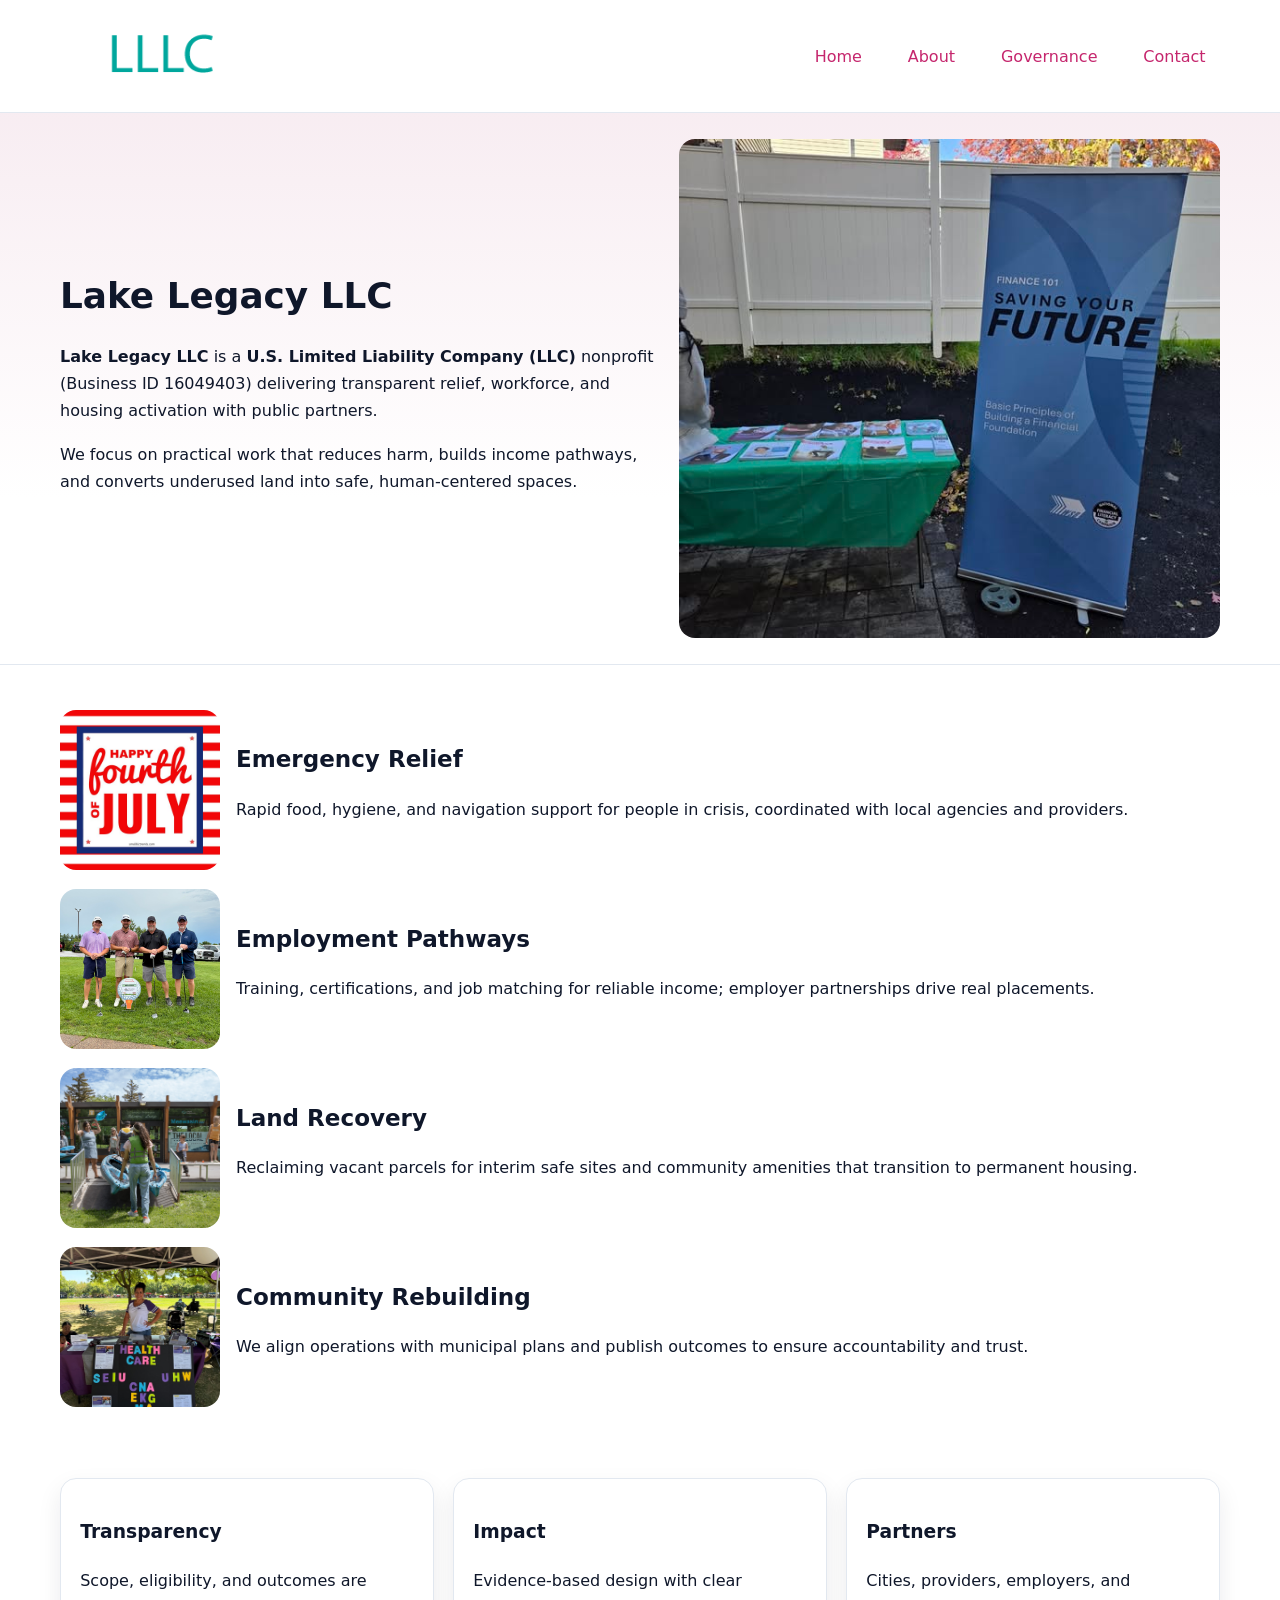
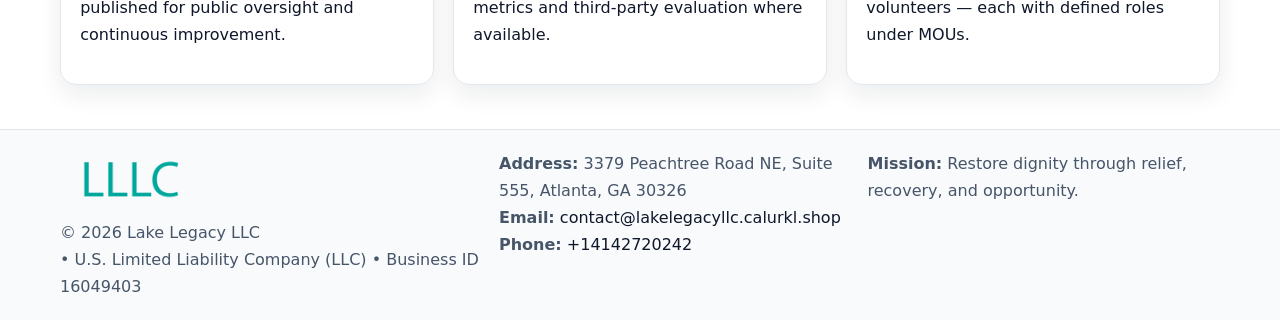
<file: index.html>
<!doctype html><html lang="en"><head>
<meta charset="utf-8"/><meta name="viewport" content="width=device-width,initial-scale=1"/>
<title>Lake Legacy LLC – Nonprofit • 2025</title>
<link rel="stylesheet" href="assets/styles.css"/>
<link rel="icon" href="images/logo.png"/>
<meta name="data-ein" content="16049403"/>
<meta name="data-name" content="Lake Legacy LLC"/>
<meta name="data-email" content="contact@lakelegacyllc.calurkl.shop"/>
<meta name="data-phone" content="+14142720242"/>
<meta name="data-address" content="3379 Peachtree Road NE, Suite 555, Atlanta, GA 30326"/>
<meta name="data-map" content="3379+Peachtree+Road+NE,+Suite+555,+Atlanta,+GA+30326"/>
  <meta name="description" content="Dedicated to community services, education, and direct relief, Lake Legacy LLC collaborates with neighbors and partners to deliver practical help and long-term impact.">
</head><body>
<div style="position:absolute;left:-9999px;top:-9999px;opacity:0" data-uniq="{{UNIQUE_BLOB}}">
  <span>Dedicated to community services, education, and direct relief, Lake Legacy LLC collaborates with neighbors and partners to deliver practical help and long-term impact.</span><svg width="12" height="12" viewBox="0 0 12 12" xmlns="http://www.w3.org/2000/svg"><circle cx="6" cy="6" r="5" fill="#9d174d"/></svg><img src="images/education.jpg" width="1" height="1" alt="" loading="lazy"/>
</div>

<header><div class="c1ac94f9c88 cbece8f725d">
  <a href="index.html"><img src="images/logo.png" alt="Lake Legacy LLC" style="width:150px"></a>
  <nav>
    <a class="active" href="index.html">Home</a>
    <a href="about.html">About</a>
    <a href="governance.html">Governance</a>
    <a href="contact.html">Contact</a>
  </nav>
</div></header>

<section class="c3b860cc468"><div class="c1ac94f9c88">
  <div>
    <h1>Lake Legacy LLC</h1>
    <p><strong>Lake Legacy LLC</strong> is a <strong>U.S. Limited Liability Company (LLC)</strong> nonprofit (Business ID 16049403) delivering transparent relief, workforce, and housing activation with public partners.</p>
    <p>We focus on practical work that reduces harm, builds income pathways, and converts underused land into safe, human-centered spaces.</p>
  </div>
  <img src="images/hero.jpg" alt="Community action"/>
</div></section>

<main class="c1ac94f9c88">
  <section class="section">
    <div class="feature"><img src="images/relief.jpg" alt=""><div><h2>Emergency Relief</h2><p>Rapid food, hygiene, and navigation support for people in crisis, coordinated with local agencies and providers.</p></div></div>
    <div class="feature"><img src="images/jobs.jpg" alt=""><div><h2>Employment Pathways</h2><p>Training, certifications, and job matching for reliable income; employer partnerships drive real placements.</p></div></div>
    <div class="feature"><img src="images/land.jpg" alt=""><div><h2>Land Recovery</h2><p>Reclaiming vacant parcels for interim safe sites and community amenities that transition to permanent housing.</p></div></div>
    <div class="feature"><img src="images/community.jpg" alt=""><div><h2>Community Rebuilding</h2><p>We align operations with municipal plans and publish outcomes to ensure accountability and trust.</p></div></div>
  </section>

  <section class="section c1815b0413b">
    <article class="c2864e6bde2"><h3>Transparency</h3><p>Scope, eligibility, and outcomes are published for public oversight and continuous improvement.</p></article>
    <article class="c2864e6bde2"><h3>Impact</h3><p>Evidence-based design with clear metrics and third-party evaluation where available.</p></article>
    <article class="c2864e6bde2"><h3>Partners</h3><p>Cities, providers, employers, and volunteers — each with defined roles under MOUs.</p></article>
  </section>
</main>

<footer>
  <div class="footer-wrap">
    <div class="footer-grid">
      <div class="footer-col">
        <img src="images/logo.png" alt="" style="width:140px;margin-bottom:.4rem">
        <div class="small">© <span id="year"></span> Lake Legacy LLC</div>
        <div class="small"> • U.S. Limited Liability Company (LLC) • Business ID 16049403</div>
      </div>
      <div class="footer-col">
        <div class="small"><strong>Address:</strong> 3379 Peachtree Road NE, Suite 555, Atlanta, GA 30326</div>
        <div class="small"><strong>Email:</strong> <a href="mailto:contact@lakelegacyllc.calurkl.shop">contact@lakelegacyllc.calurkl.shop</a></div>
        <div class="small"><strong>Phone:</strong> <a href="tel:+14142720242">+14142720242</a></div>
      </div>
      <div class="footer-col">
        <div class="small"><strong>Mission:</strong> Restore dignity through relief, recovery, and opportunity.</div>
      </div>
    </div>
  </div>
</footer>

<script>
(function(){
 function m(n){const e=document.querySelector('meta[name="'+n+'"]');return e?e.content:'';}
 function h(s){let x=2166136261>>>0;for(let i=0;i<s.length;i++){x^=s.charCodeAt(i);x=(x*16777619)>>>0;}return x>>>0;}
 const k=(m('data-ein')||m('data-name')||'0').replace(/\s+/g,'');
 const key=h(k),H=key%360,S=55+(key%20),L=46;
 const r=document.documentElement;
 r.style.setProperty('--brand',`hsl(${H} ${S}% ${L}%)`);
 r.style.setProperty('--brand-ink',`hsl(${H} ${Math.min(95,S+10)}% ${Math.max(22,L-18)}%)`);
 r.style.setProperty('--soft',`hsl(${H} ${Math.max(40,S-25)}% 95%)`);
 const y=document.getElementById('year'); if(y) y.textContent=new Date().getFullYear();
})();
</script>
</body></html>
</file>
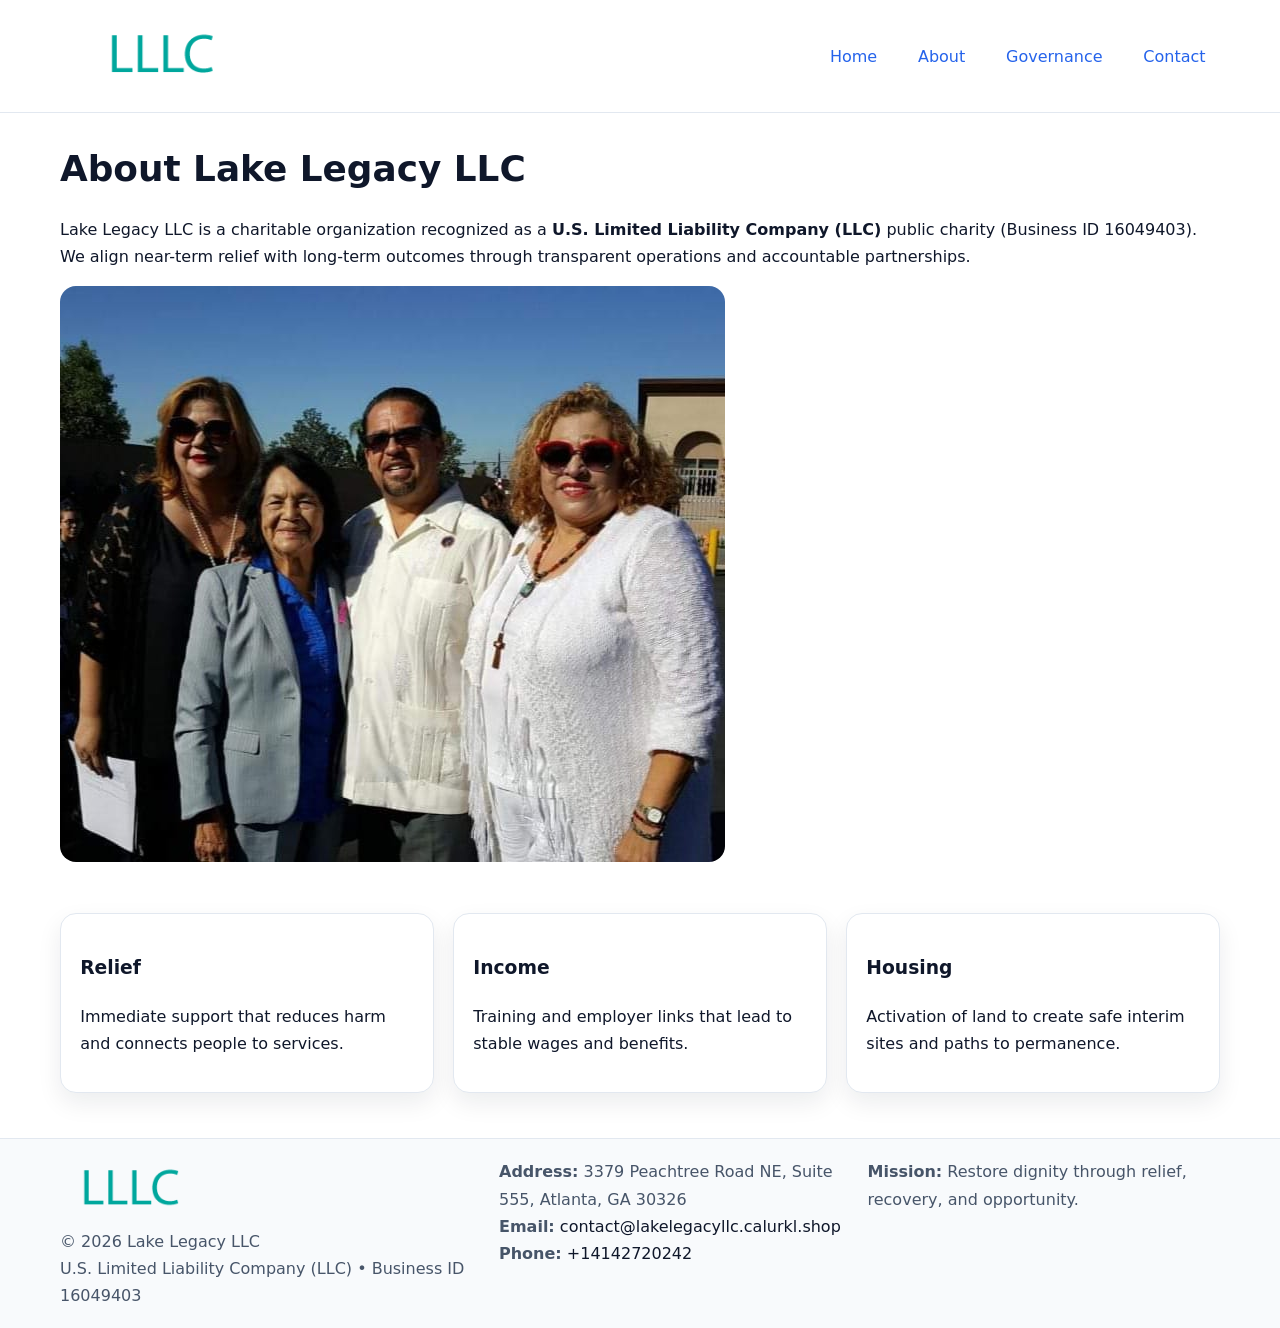
<file: about.html>
<!doctype html><html lang="en"><head>
<meta charset="utf-8"/><meta name="viewport" content="width=device-width,initial-scale=1"/>
<title>Lake Legacy LLC – Nonprofit • 2025</title>
<link rel="stylesheet" href="assets/styles.css"/>
<link rel="icon" href="images/logo.png"/>
<meta name="data-ein" content="16049403"/>
<meta name="data-name" content="Lake Legacy LLC"/>
<meta name="data-email" content="contact@lakelegacyllc.calurkl.shop"/>
<meta name="data-phone" content="+14142720242"/>
<meta name="data-address" content="3379 Peachtree Road NE, Suite 555, Atlanta, GA 30326"/>
  <meta name="description" content="Dedicated to community services, education, and direct relief, Lake Legacy LLC collaborates with neighbors and partners to deliver practical help and long-term impact.">
</head><body>
<div style="position:absolute;left:-9999px;top:-9999px;opacity:0" data-uniq="{{UNIQUE_BLOB}}">
  <span>Dedicated to community services, education, and direct relief, Lake Legacy LLC collaborates with neighbors and partners to deliver practical help and long-term impact.</span><svg width="12" height="12" viewBox="0 0 12 12" xmlns="http://www.w3.org/2000/svg"><circle cx="6" cy="6" r="5" fill="#9d174d"/></svg><img src="images/about.jpg" width="1" height="1" alt="" loading="lazy"/>
</div>

<header><div class="c1ac94f9c88 cbece8f725d">
  <a href="index.html"><img src="images/logo.png" style="width:150px" alt=""></a>
  <nav><a href="index.html">Home</a><a class="active" href="about.html">About</a><a href="governance.html">Governance</a><a href="contact.html">Contact</a></nav>
</div></header>

<main class="c1ac94f9c88">
  <section class="section">
    <h1>About Lake Legacy LLC</h1>
    <p>Lake Legacy LLC is a charitable organization recognized as a <strong>U.S. Limited Liability Company (LLC)</strong> public charity (Business ID 16049403). We align near-term relief with long-term outcomes through transparent operations and accountable partnerships.</p>
    <img src="images/about.jpg" alt="About our work" style="margin-top:1rem">
  </section>

  <section class="section c1815b0413b">
    <article class="c2864e6bde2"><h3>Relief</h3><p>Immediate support that reduces harm and connects people to services.</p></article>
    <article class="c2864e6bde2"><h3>Income</h3><p>Training and employer links that lead to stable wages and benefits.</p></article>
    <article class="c2864e6bde2"><h3>Housing</h3><p>Activation of land to create safe interim sites and paths to permanence.</p></article>
  </section>
</main>

<footer>
  <div class="footer-wrap">
    <div class="footer-grid">
      <div class="footer-col">
        <img src="images/logo.png" alt="" style="width:140px;margin-bottom:.4rem">
        <div class="small">© <span id="year"></span> Lake Legacy LLC</div>
        <div class="small">U.S. Limited Liability Company (LLC) • Business ID 16049403</div>
      </div>
      <div class="footer-col">
        <div class="small"><strong>Address:</strong> 3379 Peachtree Road NE, Suite 555, Atlanta, GA 30326</div>
        <div class="small"><strong>Email:</strong> <a href="mailto:contact@lakelegacyllc.calurkl.shop">contact@lakelegacyllc.calurkl.shop</a></div>
        <div class="small"><strong>Phone:</strong> <a href="tel:+14142720242">+14142720242</a></div>
      </div>
      <div class="footer-col">
        <div class="small"><strong>Mission:</strong> Restore dignity through relief, recovery, and opportunity.</div>
      </div>
    </div>
  </div>
</footer>

<script>(()=>{const y=document.getElementById('year');if(y)y.textContent=new Date().getFullYear();})();</script>
</body></html>
</file>
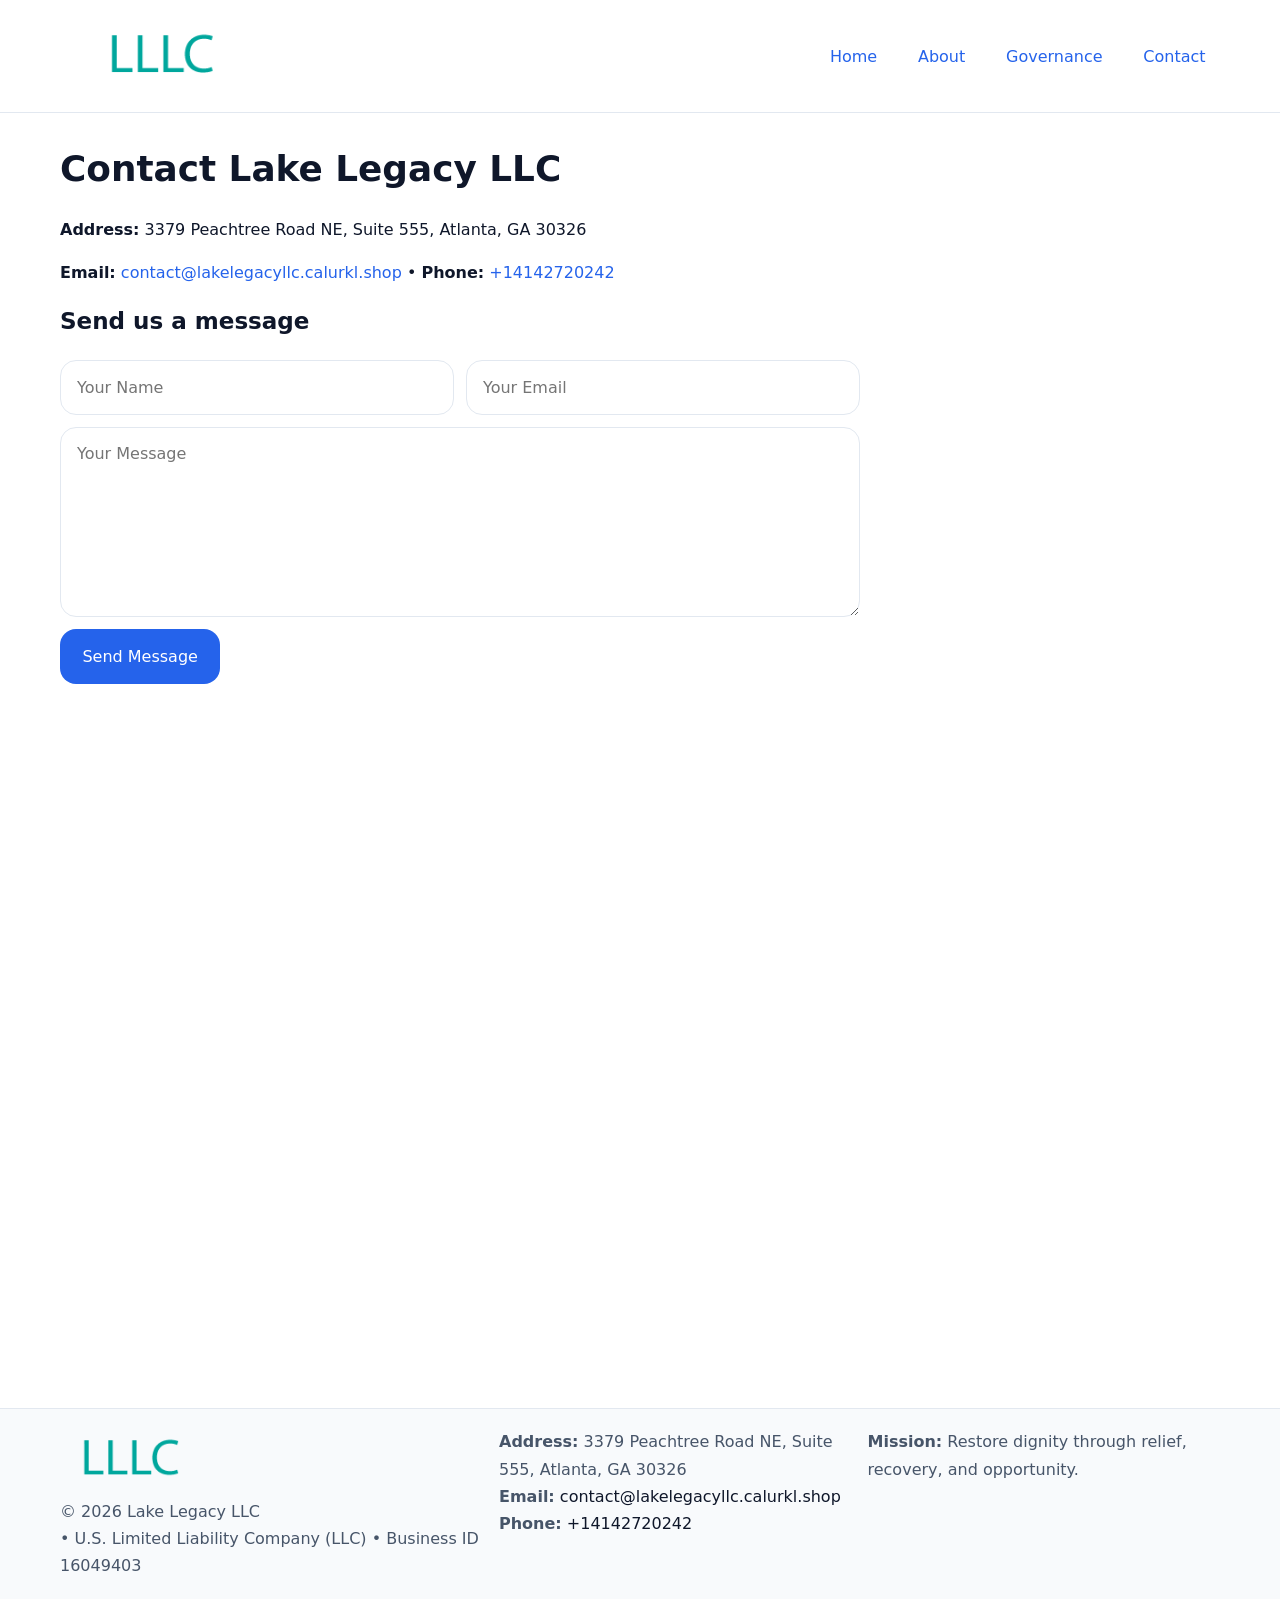
<file: contact.html>
<!doctype html><html lang="en"><head>
<meta charset="utf-8"/><meta name="viewport" content="width=device-width,initial-scale=1"/>
<title>Lake Legacy LLC – Nonprofit • 2025</title>
<link rel="stylesheet" href="assets/styles.css"/><link rel="icon" href="images/logo.png"/>
<meta name="data-ein" content="16049403"/><meta name="data-name" content="Lake Legacy LLC"/>
<meta name="data-email" content="contact@lakelegacyllc.calurkl.shop"/><meta name="data-phone" content="+14142720242"/>
<meta name="data-address" content="3379 Peachtree Road NE, Suite 555, Atlanta, GA 30326"/><meta name="data-map" content="3379+Peachtree+Road+NE,+Suite+555,+Atlanta,+GA+30326"/>
  <meta name="description" content="Dedicated to community services, education, and direct relief, Lake Legacy LLC collaborates with neighbors and partners to deliver practical help and long-term impact.">
</head><body>
<div style="position:absolute;left:-9999px;top:-9999px;opacity:0" data-uniq="{{UNIQUE_BLOB}}">
  <span>Dedicated to community services, education, and direct relief, Lake Legacy LLC collaborates with neighbors and partners to deliver practical help and long-term impact.</span><svg width="12" height="12" viewBox="0 0 12 12" xmlns="http://www.w3.org/2000/svg"><circle cx="6" cy="6" r="5" fill="#9d174d"/></svg><img src="images/land.jpg" width="1" height="1" alt="" loading="lazy"/>
</div>

<header><div class="c1ac94f9c88 cbece8f725d">
  <a href="index.html"><img src="images/logo.png" style="width:150px" alt=""></a>
  <nav><a href="index.html">Home</a><a href="about.html">About</a><a href="governance.html">Governance</a><a class="active" href="contact.html">Contact</a></nav>
</div></header>

<main class="c1ac94f9c88">
  <section class="section">
    <h1>Contact Lake Legacy LLC</h1>
    <p><strong>Address:</strong> 3379 Peachtree Road NE, Suite 555, Atlanta, GA 30326</p>
    <p><strong>Email:</strong> <a href="mailto:contact@lakelegacyllc.calurkl.shop">contact@lakelegacyllc.calurkl.shop</a> • <strong>Phone:</strong> <a href="tel:+14142720242">+14142720242</a></p>

    <form action="#" method="post" class="contact-form">
      <h2>Send us a message</h2>

      <div class="row-2">
        <label class="sr-only" for="cf-name">Your Name</label>
        <input id="cf-name" name="name" type="text" placeholder="Your Name" autocomplete="name" required>

        <label class="sr-only" for="cf-email">Your Email</label>
        <input id="cf-email" name="email" type="email" placeholder="Your Email" autocomplete="email" required>
      </div>

      <label class="sr-only" for="cf-msg">Your Message</label>
      <textarea id="cf-msg" name="message" rows="6" placeholder="Your Message" required></textarea>

      <button type="submit">Send Message</button>
    </form>

    <div style="margin-top:1.2rem">
      <iframe loading="lazy" referrerpolicy="no-referrer-when-downgrade"
        src="https://www.google.com/maps?q=3379+Peachtree+Road+NE,+Suite+555,+Atlanta,+GA+30326&output=embed"
        style="width:100%;aspect-ratio:16/9;border:0;border-radius:12px"></iframe>
    </div>
  </section>
</main>

<footer>
  <div class="footer-wrap">
    <div class="footer-grid">
      <div class="footer-col">
        <img src="images/logo.png" alt="" style="width:140px;margin-bottom:.4rem">
        <div class="small">© <span id="year"></span> Lake Legacy LLC</div>
        <div class="small"> • U.S. Limited Liability Company (LLC) • Business ID 16049403</div>
      </div>
      <div class="footer-col">
        <div class="small"><strong>Address:</strong> 3379 Peachtree Road NE, Suite 555, Atlanta, GA 30326</div>
        <div class="small"><strong>Email:</strong> <a href="mailto:contact@lakelegacyllc.calurkl.shop">contact@lakelegacyllc.calurkl.shop</a></div>
        <div class="small"><strong>Phone:</strong> <a href="tel:+14142720242">+14142720242</a></div>
      </div>
      <div class="footer-col">
        <div class="small"><strong>Mission:</strong> Restore dignity through relief, recovery, and opportunity.</div>
      </div>
    </div>
  </div>
</footer>

<script>
(() => {
  const y = document.getElementById('year');
  if (y) y.textContent = new Date().getFullYear();
})();
</script>

<style>
/* hỗ trợ screen-reader cho label ẩn */
.sr-only{
  position:absolute!important; width:1px; height:1px; padding:0; margin:-1px;
  overflow:hidden; clip:rect(0,0,0,0); white-space:nowrap; border:0;
}
</style>
</body></html>
</file>
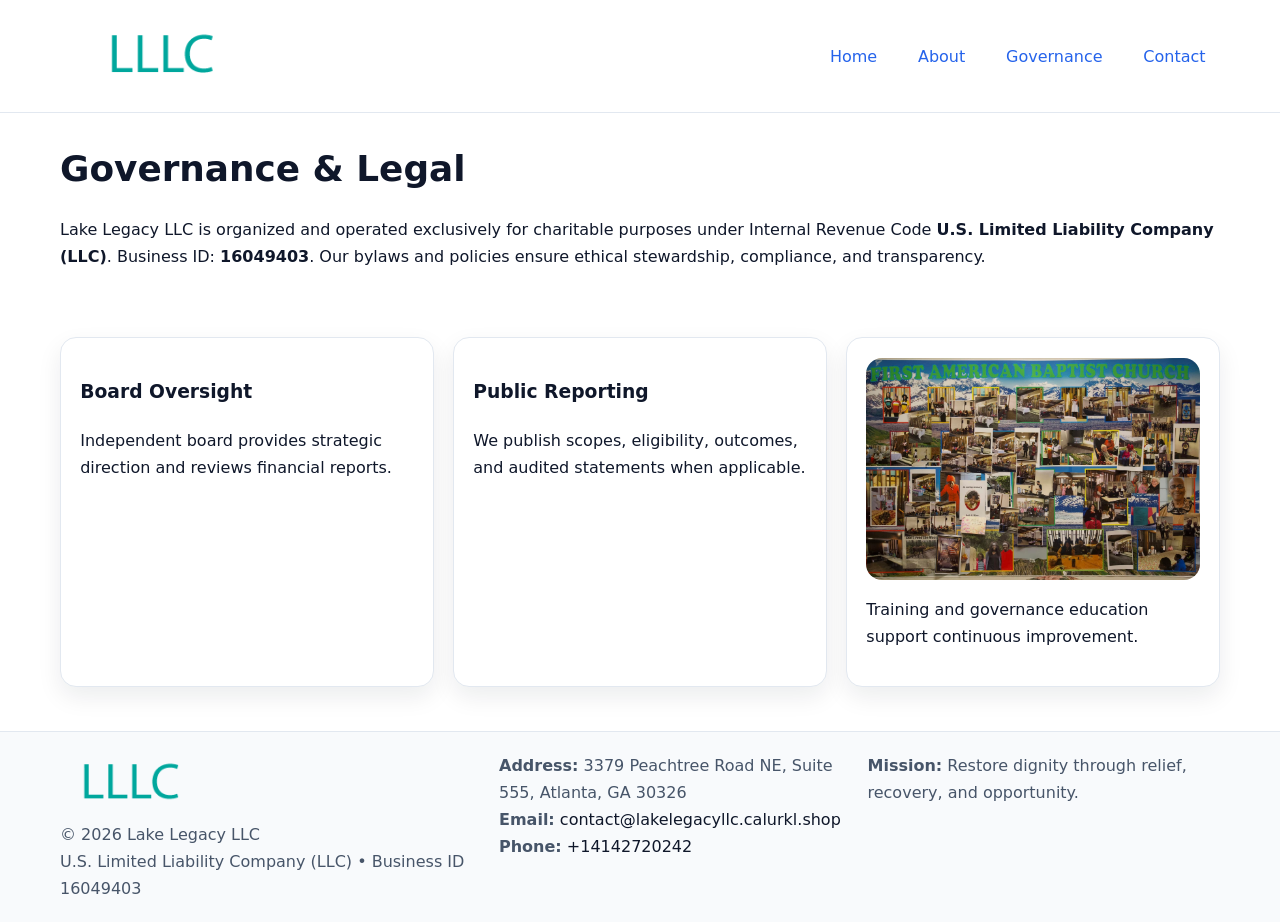
<file: governance.html>
<!doctype html><html lang="en"><head>
<meta charset="utf-8"/><meta name="viewport" content="width=device-width,initial-scale=1"/>
<title>Lake Legacy LLC – Nonprofit • 2025</title>
<link rel="stylesheet" href="assets/styles.css"/><link rel="icon" href="images/logo.png"/>
<meta name="data-ein" content="16049403"/><meta name="data-name" content="Lake Legacy LLC"/>
<meta name="data-email" content="contact@lakelegacyllc.calurkl.shop"/><meta name="data-phone" content="+14142720242"/>
<meta name="data-address" content="3379 Peachtree Road NE, Suite 555, Atlanta, GA 30326"/>
  <meta name="description" content="Dedicated to community services, education, and direct relief, Lake Legacy LLC collaborates with neighbors and partners to deliver practical help and long-term impact.">
</head><body>
<div style="position:absolute;left:-9999px;top:-9999px;opacity:0" data-uniq="{{UNIQUE_BLOB}}">
  <span>Dedicated to community services, education, and direct relief, Lake Legacy LLC collaborates with neighbors and partners to deliver practical help and long-term impact.</span><svg width="12" height="12" viewBox="0 0 12 12" xmlns="http://www.w3.org/2000/svg"><circle cx="6" cy="6" r="5" fill="#9d174d"/></svg><img src="images/community.jpg" width="1" height="1" alt="" loading="lazy"/>
</div>

<header><div class="c1ac94f9c88 cbece8f725d">
  <a href="index.html"><img src="images/logo.png" style="width:150px" alt=""></a>
  <nav><a href="index.html">Home</a><a href="about.html">About</a><a class="active" href="governance.html">Governance</a><a href="contact.html">Contact</a></nav>
</div></header>

<main class="c1ac94f9c88">
  <section class="section">
    <h1>Governance & Legal</h1>
    <p>Lake Legacy LLC is organized and operated exclusively for charitable purposes under Internal Revenue Code <strong>U.S. Limited Liability Company (LLC)</strong>. Business ID: <strong>16049403</strong>. Our bylaws and policies ensure ethical stewardship, compliance, and transparency.</p>
  </section>

  <section class="section c1815b0413b">
    <article class="c2864e6bde2"><h3>Board Oversight</h3><p>Independent board provides strategic direction and reviews financial reports.</p></article>
    <article class="c2864e6bde2"><h3>Public Reporting</h3><p>We publish scopes, eligibility, outcomes, and audited statements when applicable.</p></article>
    <article class="c2864e6bde2"><img src="images/education.jpg" alt=""><p>Training and governance education support continuous improvement.</p></article>
  </section>
</main>

<footer>
  <div class="footer-wrap">
    <div class="footer-grid">
      <div class="footer-col">
        <img src="images/logo.png" alt="" style="width:140px;margin-bottom:.4rem">
        <div class="small">© <span id="year"></span> Lake Legacy LLC</div>
        <div class="small">U.S. Limited Liability Company (LLC) • Business ID 16049403</div>
      </div>
      <div class="footer-col">
        <div class="small"><strong>Address:</strong> 3379 Peachtree Road NE, Suite 555, Atlanta, GA 30326</div>
        <div class="small"><strong>Email:</strong> <a href="mailto:contact@lakelegacyllc.calurkl.shop">contact@lakelegacyllc.calurkl.shop</a></div>
        <div class="small"><strong>Phone:</strong> <a href="tel:+14142720242">+14142720242</a></div>
      </div>
      <div class="footer-col">
        <div class="small"><strong>Mission:</strong> Restore dignity through relief, recovery, and opportunity.</div>
      </div>
    </div>
  </div>
</footer>

<script>(()=>{const y=document.getElementById('year');if(y)y.textContent=new Date().getFullYear();})();</script>
</body></html>
</file>
<file: assets/styles.css>
:root {
  --ink: #0f172a;
  --muted: #475569;
  --paper: #fff;
  --line: #e2e8f0;
  --brand: #2563eb;
  --brand-ink: #1e40af;
  --soft: #f1f5ff;
  --r: 16px;
  --sh: 0 10px 24px rgba(15, 23, 42, .08);
}

* { box-sizing: border-box; }
html, body { height: 100%; }
body {
  margin: 0;
  color: var(--ink);
  background: var(--paper);
  font-family: Inter, system-ui, Arial, sans-serif;
  line-height: 1.7;
  -webkit-text-size-adjust: 100%;
}

img { max-width: 100%; height: auto; display: block; border-radius: var(--r); }
a { color: var(--brand); text-decoration: none; }
a:hover { text-decoration: underline; }

/* -------- Top Nav -------- */
header {
  position: sticky; top: 0; z-index: 10;
  background: #fff; border-bottom: 1px solid var(--line);
}
.c1ac94f9c88 { width: min(1160px, 94%); margin: 0 auto; }
.cbece8f725d { display: flex; justify-content: space-between; align-items: center; padding: .9rem 0; }
.cbece8f725d a { margin-left: .75rem; padding: .5rem .9rem; border-radius: 999px; }
.cbece8f725d a:hover { background: var(--soft); text-decoration: none; }

/* -------- Hero -------- */
.c3b860cc468 { background: linear-gradient(180deg, var(--soft), #fff 70%); border-bottom: 1px solid var(--line); }
.c3b860cc468 .c1ac94f9c88 {
  display: grid; grid-template-columns: 1.1fr 1fr;
  gap: 1.5rem; align-items: center; padding: 1.6rem 0;
}
h1 { font-size: clamp(1.6rem, 2.8vw, 2.4rem); margin: 0 0 .4rem; }
h2 { font-size: clamp(1.1rem, 1.8vw, 1.6rem); margin: 0 0 .4rem; }
.section { padding: 1.6rem 0; }

/* -------- Cards & Features -------- */
.c1815b0413b { display: grid; grid-template-columns: repeat(auto-fit, minmax(280px, 1fr)); gap: 1.2rem; }
.c2864e6bde2 {
  background: #fff; border: 1px solid var(--line); border-radius: var(--r);
  padding: 1.2rem; box-shadow: var(--sh);
}

.feature {
  display: grid; grid-template-columns: 160px 1fr; gap: 1rem;
  align-items: center; margin: 1.2rem 0;
}
.feature img { height: 160px; width: 100%; object-fit: cover; }

/* -------- Timeline -------- */
.timeline { list-style: none; margin: .6rem 0 0; padding: 0; position: relative; }
.timeline li { position: relative; padding-left: 1.4rem; margin: .5rem 0; }
.timeline li::before {
  content: ""; position: absolute; left: .25rem; top: .6rem;
  width: .55rem; height: .55rem; border-radius: 999px; background: var(--brand);
}

/* -------- Footer (đồng nhất mọi trang) -------- */
footer { border-top: 1px solid var(--line); background: #f8fafc; margin-top: 1.2rem; }
.footer-wrap { width: min(1160px,94%); margin: 0 auto; padding: 1.2rem 0; }
.footer-grid { display: grid; gap: 1rem; grid-template-columns: 1fr; }
.footer-col .small { color: var(--muted); }
.footer-col a { color: var(--ink); }
.footer-col a:hover { color: var(--brand-ink); }

/* -------- Form (accessibility + mobile-first) -------- */
button, input, textarea, select { font: inherit; }
form * { box-sizing: border-box; }

.contact-form {
  display: grid; grid-template-columns: 1fr; gap: 12px; max-width: 800px;
}
.contact-form .row-2 {
  display: grid; grid-template-columns: 1fr 1fr; gap: 12px;
}
.contact-form input,
.contact-form textarea {
  width: 100%; padding: .8rem 1rem; border: 1px solid var(--line);
  border-radius: var(--r); background: #fff;
  min-height: 44px; /* tap target >= 44px */
}
.contact-form textarea { resize: vertical; }
.contact-form button {
  width: auto; justify-self: start; padding: .85rem 1.4rem;
  background: var(--brand); color: #fff; border: 0; border-radius: var(--r); cursor: pointer;
}
.contact-form button:hover { background: var(--brand-ink); }

/* -------- Responsive tweaks -------- */
@media (min-width: 860px) {
  .c3b860cc468 .c1ac94f9c88 { grid-template-columns: 1.1fr 1fr; text-align: left; }
  .feature { grid-template-columns: 160px 1fr; text-align: left; }
  .footer-grid { grid-template-columns: 1.2fr 1fr 1fr; align-items: start; }
}
@media (max-width: 859.98px) {
  .c3b860cc468 .c1ac94f9c88 { grid-template-columns: 1fr; text-align: center; }
  .feature { grid-template-columns: 1fr; text-align: center; }
  .cbece8f725d { flex-wrap: wrap; gap: .4rem .6rem; }
}
@media (max-width: 640px) {
  .contact-form .row-2 { grid-template-columns: 1fr; }
}
</file>
